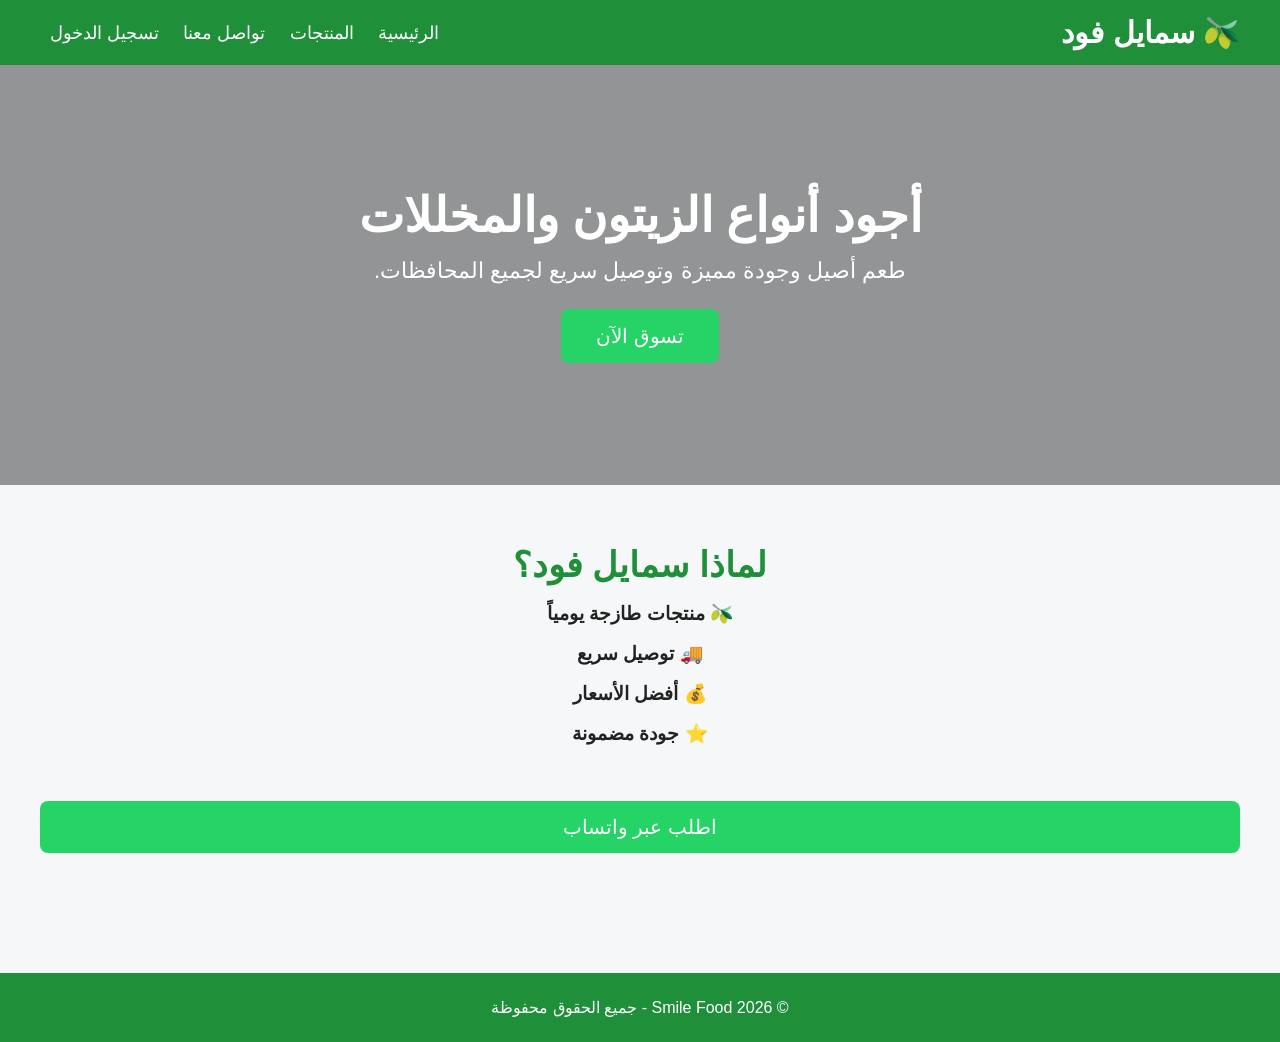
<file: index.html>
<!DOCTYPE html>
<html lang="ar" dir="rtl">
<head>
<meta charset="UTF-8">
<meta name="viewport" content="width=device-width, initial-scale=1.0">
<title>Smile Food | سمايل فود</title>

<link rel="stylesheet" href="style.css">

</head>
<body>

<header>

<div class="logo">
🫒 سمايل فود
</div>

<nav>
<a href="index.html">الرئيسية</a>
<a href="products.html">المنتجات</a>
<a href="contact.html">تواصل معنا</a>
<a href="login.html">تسجيل الدخول</a>
</nav>

</header>

<section class="hero">

<h1>أجود أنواع الزيتون والمخللات</h1>

<p>
طعم أصيل وجودة مميزة وتوصيل سريع لجميع المحافظات.
</p>

<button onclick="location.href='products.html'">
تسوق الآن
</button>

</section>

<section style="padding:60px 20px;text-align:center;">

<h2 style="font-size:35px;color:#1f8f3a;">
لماذا سمايل فود؟
</h2>

<br>

<h3>🫒 منتجات طازجة يومياً</h3>

<br>

<h3>🚚 توصيل سريع</h3>

<br>

<h3>💰 أفضل الأسعار</h3>

<br>

<h3>⭐ جودة مضمونة</h3>

<br><br>

<a class="buy"
href="https://wa.me/201017900660">
اطلب عبر واتساب
</a>

</section>

<footer>

© 2026 Smile Food - جميع الحقوق محفوظة

</footer>

</body>
</html>
</file>
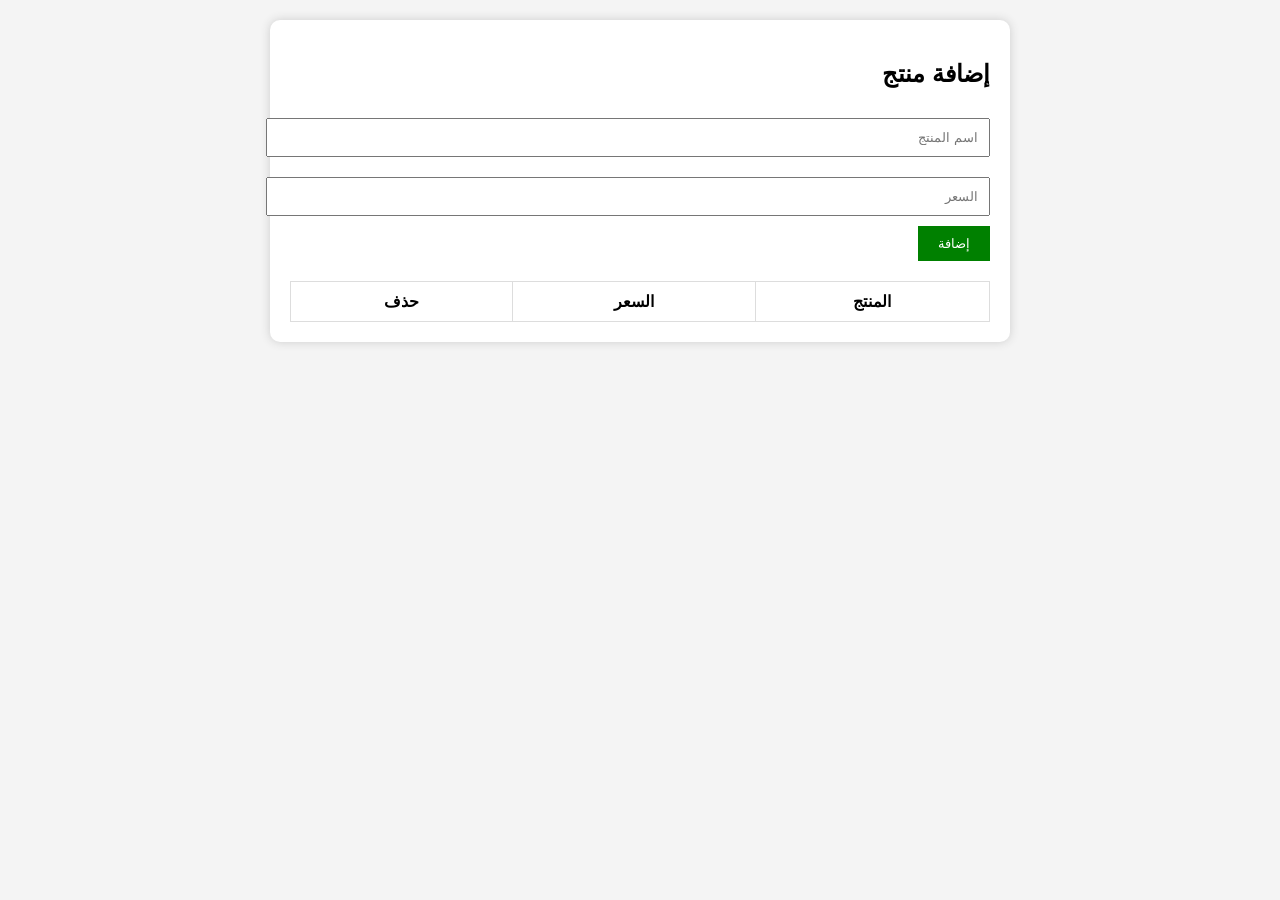
<file: admin.html>
<!DOCTYPE html>
<html lang="ar" dir="rtl">
<head>
<meta charset="UTF-8">
<meta name="viewport" content="width=device-width, initial-scale=1.0">
<title>لوحة التحكم</title>

<style>
body{
font-family:Arial;
background:#f4f4f4;
margin:0;
padding:20px;
direction:rtl;
}
.container{
max-width:700px;
margin:auto;
background:#fff;
padding:20px;
border-radius:10px;
box-shadow:0 0 10px #ccc;
}
input{
width:100%;
padding:10px;
margin:10px 0;
}
button{
padding:10px 20px;
background:green;
color:#fff;
border:none;
cursor:pointer;
}
table{
width:100%;
margin-top:20px;
border-collapse:collapse;
}
th,td{
border:1px solid #ddd;
padding:10px;
text-align:center;
}
</style>

</head>
<body>

<div class="container">

<h2>إضافة منتج</h2>

<input type="text" id="name" placeholder="اسم المنتج">

<input type="number" id="price" placeholder="السعر">

<button onclick="newProduct()">إضافة</button>

<table>

<thead>

<tr>
<th>المنتج</th>
<th>السعر</th>
<th>حذف</th>
</tr>

</thead>

<tbody id="list"></tbody>

</table>

</div>

<script src="script.js"></script>

<script>

function showProducts(){

let products=JSON.parse(localStorage.getItem("products"))||[];

let list=document.getElementById("list");

list.innerHTML="";

products.forEach((p,index)=>{

list.innerHTML+=`
<tr>
<td>${p.name}</td>
<td>${p.price} ج</td>
<td><button onclick="removeProduct(${index})">حذف</button></td>
</tr>
`;

});

}

function newProduct(){

let name=document.getElementById("name").value;

let price=document.getElementById("price").value;

if(name==""||price=="") return alert("أدخل البيانات");

let products=JSON.parse(localStorage.getItem("products"))||[];

products.push({name,price});

localStorage.setItem("products",JSON.stringify(products));

document.getElementById("name").value="";
document.getElementById("price").value="";

showProducts();

}

function removeProduct(index){

let products=JSON.parse(localStorage.getItem("products"))||[];

products.splice(index,1);

localStorage.setItem("products",JSON.stringify(products));

showProducts();

}

showProducts();

</script>

</body>
</html>
</file>
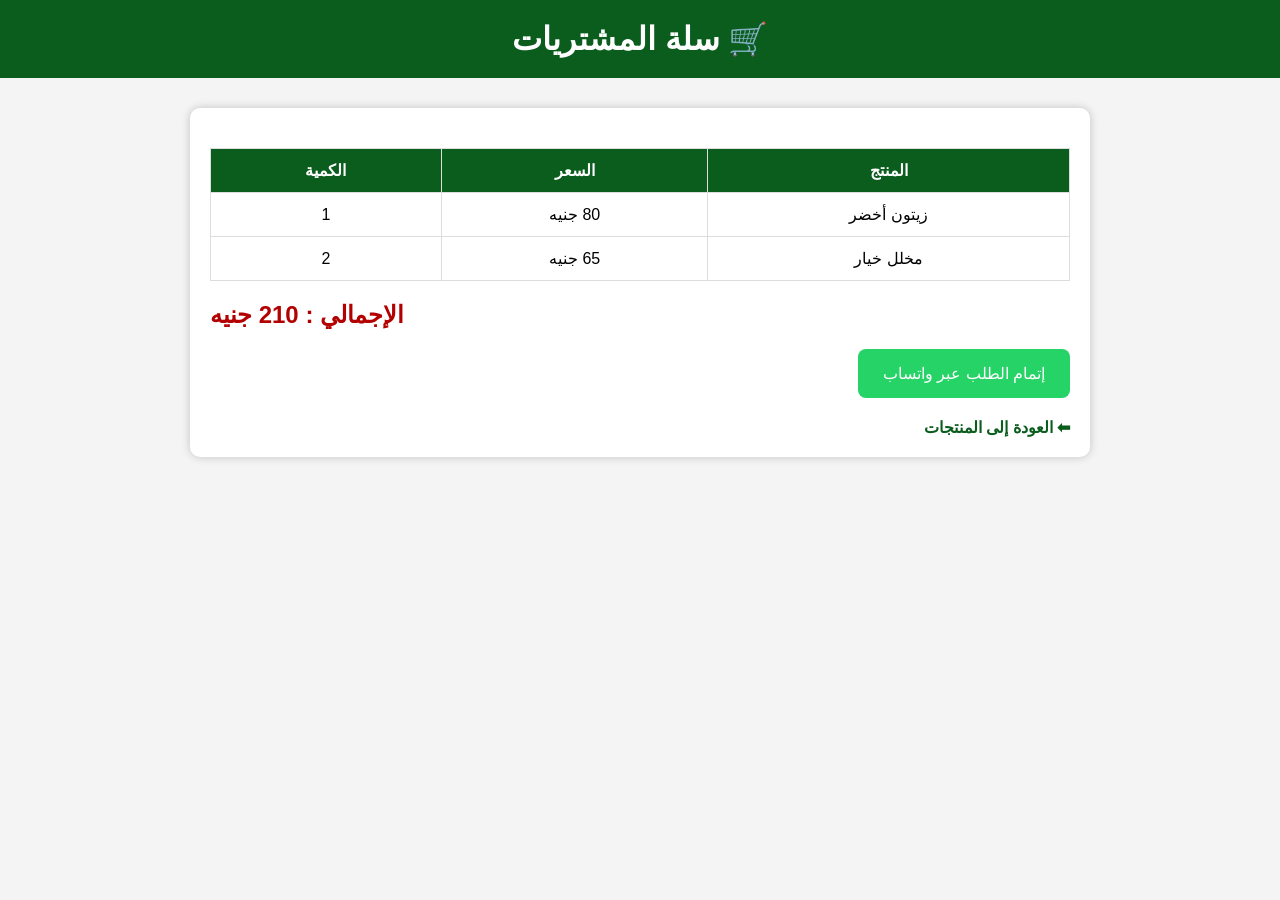
<file: cart.html>
<!DOCTYPE html>
<html lang="ar" dir="rtl">
<head>
<meta charset="UTF-8">
<meta name="viewport" content="width=device-width, initial-scale=1.0">
<title>سلة المشتريات | سمايل فود</title>

<style>
*{
margin:0;
padding:0;
box-sizing:border-box;
font-family:Tahoma,sans-serif;
}

body{
background:#f4f4f4;
}

header{
background:#0b5d1e;
color:#fff;
padding:20px;
text-align:center;
}

.container{
max-width:900px;
margin:30px auto;
background:#fff;
padding:20px;
border-radius:10px;
box-shadow:0 0 10px rgba(0,0,0,.2);
}

table{
width:100%;
border-collapse:collapse;
margin-top:20px;
}

table th,
table td{
border:1px solid #ddd;
padding:12px;
text-align:center;
}

table th{
background:#0b5d1e;
color:#fff;
}

.total{
margin-top:20px;
font-size:24px;
font-weight:bold;
color:#b30000;
text-align:left;
}

.btn{
display:inline-block;
background:#25D366;
color:#fff;
padding:15px 25px;
text-decoration:none;
border-radius:8px;
margin-top:20px;
}

.back{
display:inline-block;
margin-top:20px;
text-decoration:none;
color:#0b5d1e;
font-weight:bold;
}
</style>

</head>

<body>

<header>

<h1>🛒 سلة المشتريات</h1>

</header>

<div class="container">

<table>

<tr>

<th>المنتج</th>

<th>السعر</th>

<th>الكمية</th>

</tr>

<tr>

<td>زيتون أخضر</td>

<td>80 جنيه</td>

<td>1</td>

</tr>

<tr>

<td>مخلل خيار</td>

<td>65 جنيه</td>

<td>2</td>

</tr>

</table>

<p class="total">

الإجمالي : 210 جنيه

</p>

<a class="btn"
href="https://wa.me/201017900660?text=أرغب في إتمام الطلب">
إتمام الطلب عبر واتساب
</a>

<br>

<a class="back" href="products.html">
⬅ العودة إلى المنتجات
</a>

</div>

</body>
</html>
</file>
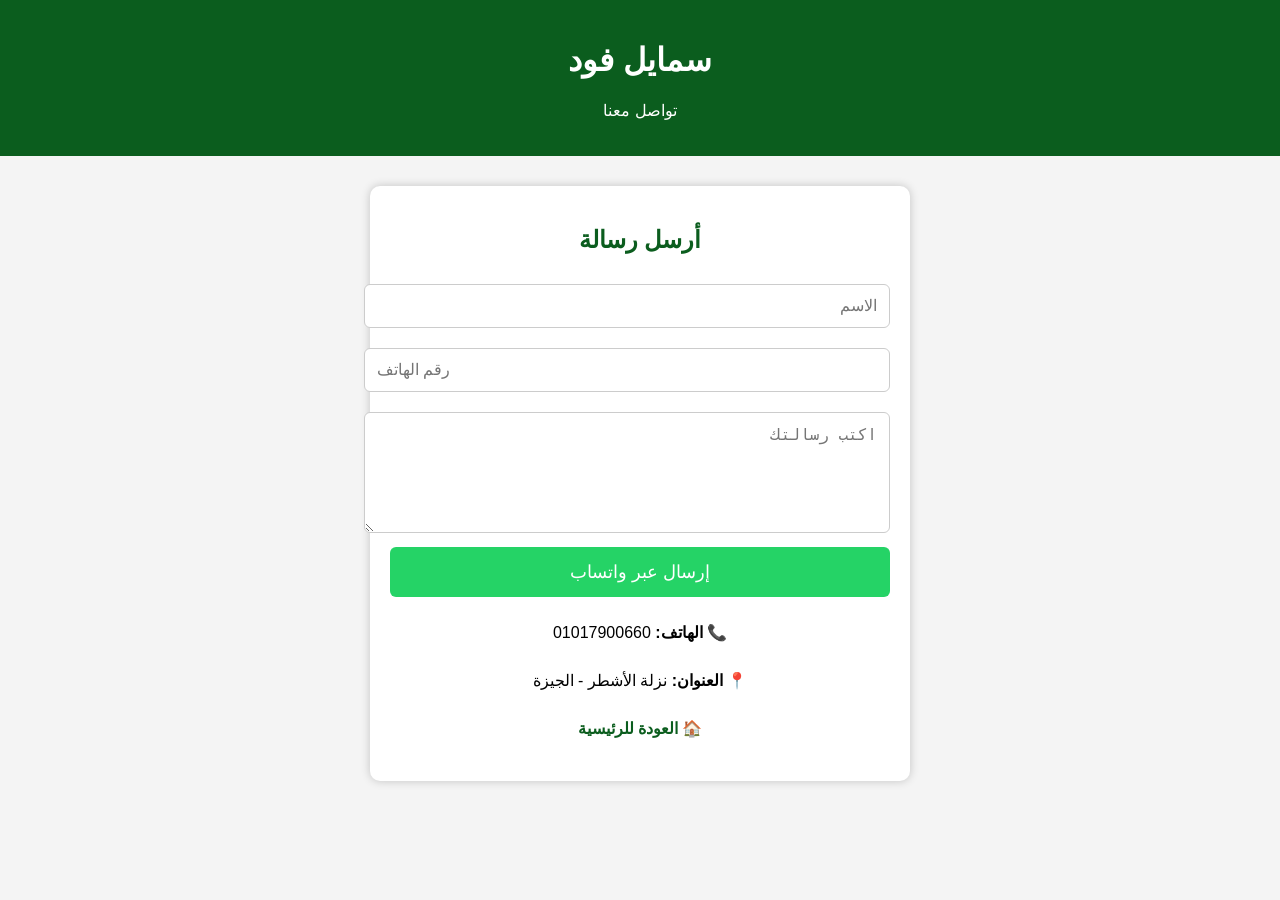
<file: contact.html>
<!DOCTYPE html>
<html lang="ar" dir="rtl">
<head>
<meta charset="UTF-8">
<meta name="viewport" content="width=device-width, initial-scale=1.0">
<title>تواصل معنا | سمايل فود</title>

<style>
body{
    margin:0;
    font-family:Tahoma,Arial,sans-serif;
    background:#f4f4f4;
}

header{
    background:#0b5d1e;
    color:white;
    text-align:center;
    padding:20px;
}

.container{
    width:90%;
    max-width:500px;
    margin:30px auto;
    background:white;
    padding:20px;
    border-radius:10px;
    box-shadow:0 0 10px rgba(0,0,0,.2);
}

h2{
    text-align:center;
    color:#0b5d1e;
}

input,textarea{
    width:100%;
    padding:12px;
    margin:10px 0;
    border:1px solid #ccc;
    border-radius:6px;
    font-size:16px;
}

button{
    width:100%;
    padding:14px;
    background:#25D366;
    color:white;
    border:none;
    border-radius:6px;
    font-size:18px;
    cursor:pointer;
}

button:hover{
    background:#1da851;
}

.info{
    margin-top:20px;
    text-align:center;
    line-height:2;
}

a{
    color:#0b5d1e;
    text-decoration:none;
    font-weight:bold;
}
</style>

</head>

<body>

<header>
<h1>سمايل فود</h1>
<p>تواصل معنا</p>
</header>

<div class="container">

<h2>أرسل رسالة</h2>

<input type="text" placeholder="الاسم">

<input type="tel" placeholder="رقم الهاتف">

<textarea rows="5" placeholder="اكتب رسالتك"></textarea>

<button onclick="window.open('https://wa.me/201017900660','_blank')">
إرسال عبر واتساب
</button>

<div class="info">

<p><strong>📞 الهاتف:</strong> 01017900660</p>

<p><strong>📍 العنوان:</strong> نزلة الأشطر - الجيزة</p>

<p>
<a href="index.html">🏠 العودة للرئيسية</a>
</p>

</div>

</div>

</body>
</html>
</file>
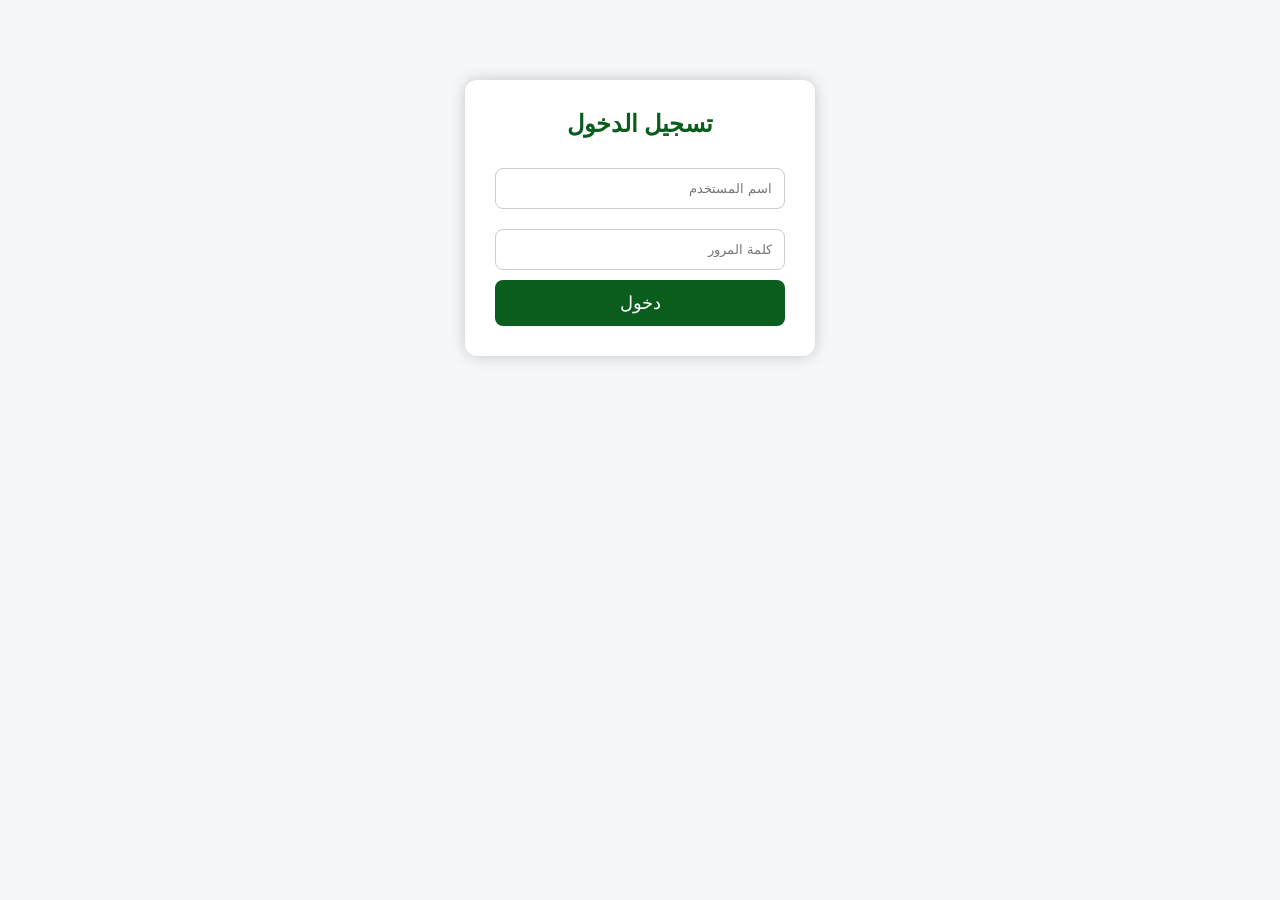
<file: login.html>
<!DOCTYPE html>
<html lang="ar" dir="rtl">
<head>
<meta charset="UTF-8">
<meta name="viewport" content="width=device-width, initial-scale=1.0">
<title>تسجيل الدخول - سمايل فود</title>

<link rel="stylesheet" href="style.css">

<style>
.login-box{
width:350px;
margin:80px auto;
background:#fff;
padding:30px;
border-radius:12px;
box-shadow:0 0 15px rgba(0,0,0,.2);
}

.login-box h2{
text-align:center;
margin-bottom:20px;
color:#0b5d1e;
}

.login-box input{
width:100%;
padding:12px;
margin:10px 0;
border:1px solid #ccc;
border-radius:8px;
}

.login-box button{
width:100%;
padding:12px;
background:#0b5d1e;
color:#fff;
border:none;
border-radius:8px;
font-size:18px;
cursor:pointer;
}

.login-box button:hover{
background:#084716;
}
</style>

</head>

<body>

<div class="login-box">

<h2>تسجيل الدخول</h2>

<input type="text" id="user" placeholder="اسم المستخدم">

<input type="password" id="pass" placeholder="كلمة المرور">

<button onclick="login()">دخول</button>

</div>

<script>

function login(){

var user=document.getElementById("user").value;
var pass=document.getElementById("pass").value;

if(user=="admin" && pass=="1234"){
window.location.href="products.html";
}else{
alert("اسم المستخدم أو كلمة المرور غير صحيحة");
}

}

</script>

</body>
</html>
</file>
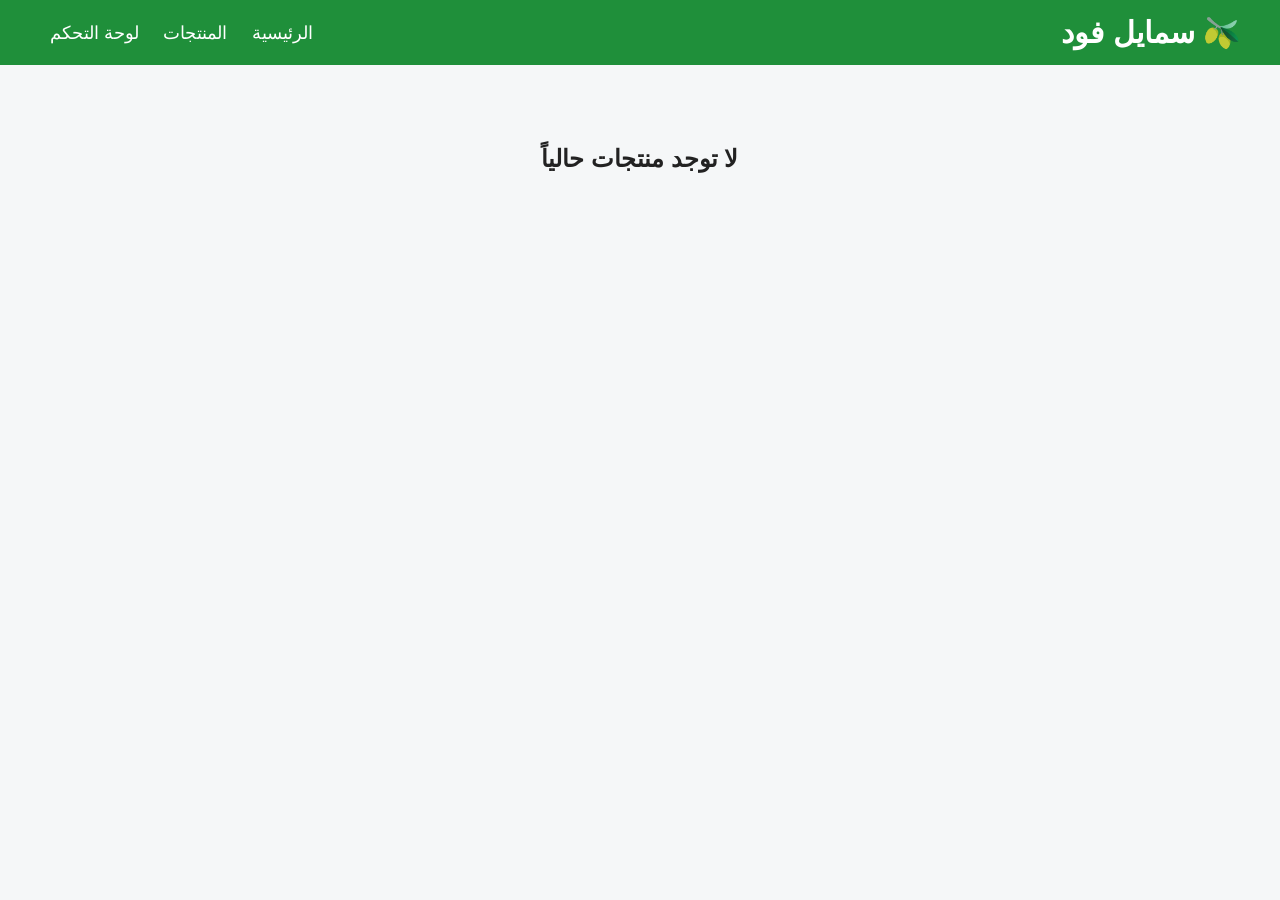
<file: products.html>
<!DOCTYPE html>
<html lang="ar" dir="rtl">
<head>
<meta charset="UTF-8">
<meta name="viewport" content="width=device-width, initial-scale=1.0">
<title>منتجات سمايل فود</title>

<link rel="stylesheet" href="style.css">

<style>
.products{
display:grid;
grid-template-columns:repeat(auto-fit,minmax(250px,1fr));
gap:20px;
padding:30px;
}

.card{
background:#fff;
border-radius:12px;
box-shadow:0 0 10px rgba(0,0,0,.15);
padding:20px;
text-align:center;
}

.card img{
width:100%;
height:200px;
object-fit:cover;
border-radius:10px;
}

.card h3{
margin:15px 0;
}

.price{
color:#c40000;
font-size:24px;
font-weight:bold;
}

.buy{
display:block;
margin-top:15px;
background:#25D366;
color:white;
padding:12px;
border-radius:8px;
text-decoration:none;
font-size:18px;
}
</style>

</head>

<body>

<header>
<div class="logo">🫒 سمايل فود</div>

<nav>
<a href="index.html">الرئيسية</a>
<a href="products.html">المنتجات</a>
<a href="admin.html">لوحة التحكم</a>
</nav>

</header>

<section class="products" id="products">
</section>

<script>
let products = JSON.parse(localStorage.getItem("products")) || [];

let container = document.getElementById("products");

if(products.length === 0){
container.innerHTML = "<h2 style='text-align:center;width:100%;'>لا توجد منتجات حالياً</h2>";
}else{

products.forEach(product=>{

container.innerHTML += `
<div class="card">
<img src="${product.image || 'https://via.placeholder.com/300x200?text=Smile+Food'}">
<h3>${product.name}</h3>
<p class="price">${product.price} جنيه</p>
<a class="buy" href="https://wa.me/201017900660?text=أريد طلب ${product.name}">
اطلب عبر واتساب
</a>
</div>
`;

});

}
</script>

</body>
</html>
</file>
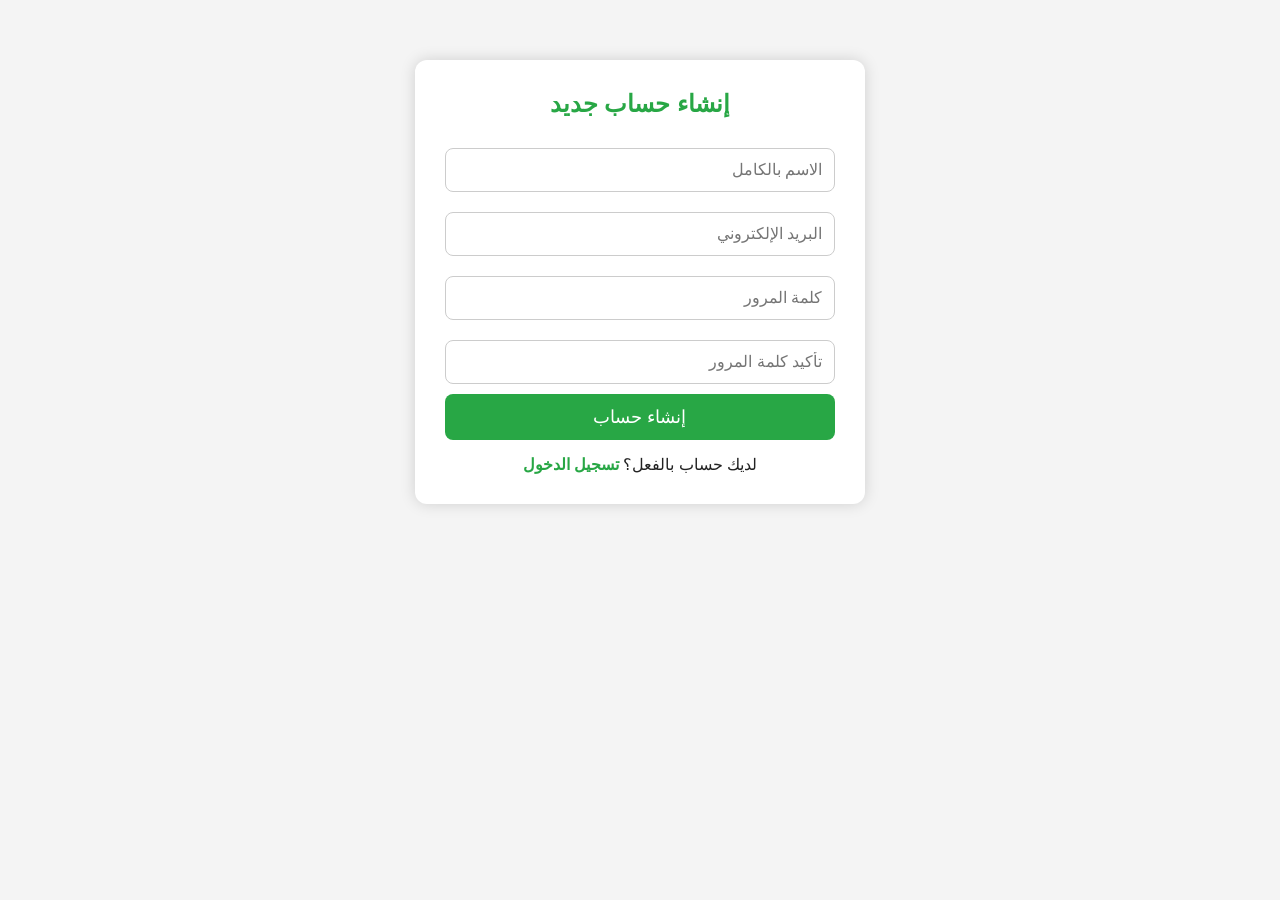
<file: register.html>
<!DOCTYPE html>
<html lang="ar" dir="rtl">
<head>
<meta charset="UTF-8">
<meta name="viewport" content="width=device-width, initial-scale=1.0">
<title>إنشاء حساب | سمايل فود</title>

<link rel="stylesheet" href="style.css">

<style>
body{
font-family:Arial,sans-serif;
background:#f4f4f4;
direction:rtl;
}

.container{
width:90%;
max-width:450px;
margin:60px auto;
background:#fff;
padding:30px;
border-radius:12px;
box-shadow:0 0 15px rgba(0,0,0,.15);
}

h2{
text-align:center;
color:#28a745;
margin-bottom:20px;
}

input{
width:100%;
padding:12px;
margin:10px 0;
border:1px solid #ccc;
border-radius:8px;
font-size:16px;
}

button{
width:100%;
padding:12px;
background:#28a745;
color:#fff;
border:none;
border-radius:8px;
font-size:18px;
cursor:pointer;
}

button:hover{
background:#218838;
}

p{
text-align:center;
margin-top:15px;
}

a{
color:#28a745;
text-decoration:none;
font-weight:bold;
}
</style>

</head>
<body>

<div class="container">

<h2>إنشاء حساب جديد</h2>

<form onsubmit="register(event)">

<input type="text" id="name" placeholder="الاسم بالكامل" required>

<input type="email" id="email" placeholder="البريد الإلكتروني" required>

<input type="password" id="password" placeholder="كلمة المرور" required>

<input type="password" id="confirm" placeholder="تأكيد كلمة المرور" required>

<button type="submit">إنشاء حساب</button>

</form>

<p>
لديك حساب بالفعل؟
<a href="login.html">تسجيل الدخول</a>
</p>

</div>

<script>
function register(event){

event.preventDefault();

let name=document.getElementById("name").value;
let email=document.getElementById("email").value;
let password=document.getElementById("password").value;
let confirm=document.getElementById("confirm").value;

if(password!==confirm){
alert("كلمة المرور غير متطابقة");
return;
}

let users=JSON.parse(localStorage.getItem("users"))||[];

users.push({
name:name,
email:email,
password:password
});

localStorage.setItem("users",JSON.stringify(users));

alert("تم إنشاء الحساب بنجاح");

window.location.href="login.html";

}
</script>

</body>
  </html>
</file>
<file: style.css>
*{
margin:0;
padding:0;
box-sizing:border-box;
font-family:Arial,sans-serif;
}

body{
background:#f5f7f8;
direction:rtl;
color:#222;
}

header{
background:#1f8f3a;
padding:15px 40px;
display:flex;
justify-content:space-between;
align-items:center;
position:sticky;
top:0;
}

.logo{
font-size:30px;
font-weight:bold;
color:#fff;
}

nav a{
color:#fff;
text-decoration:none;
margin:0 10px;
font-size:18px;
transition:.3s;
}

nav a:hover{
color:#ffe082;
}

.hero{
height:420px;
background:linear-gradient(rgba(0,0,0,.4),rgba(0,0,0,.4)),
url("https://images.unsplash.com/photo-1542838132-92c53300491e?w=1600") center/cover;
display:flex;
justify-content:center;
align-items:center;
flex-direction:column;
text-align:center;
color:#fff;
}

.hero h1{
font-size:48px;
margin-bottom:15px;
}

.hero p{
font-size:22px;
margin-bottom:25px;
}

.hero button{
background:#25D366;
color:#fff;
padding:15px 35px;
border:none;
border-radius:8px;
font-size:20px;
cursor:pointer;
}

.products{
width:90%;
margin:50px auto;
display:grid;
grid-template-columns:repeat(auto-fit,minmax(260px,1fr));
gap:25px;
}

.card{
background:#fff;
border-radius:15px;
overflow:hidden;
box-shadow:0 5px 15px rgba(0,0,0,.15);
transition:.3s;
}

.card:hover{
transform:translateY(-8px);
}

.card img{
width:100%;
height:220px;
object-fit:cover;
}

.card h3{
padding:15px;
font-size:24px;
}

.price{
color:#c40000;
font-size:28px;
font-weight:bold;
padding:0 15px;
}

.buy{
display:block;
margin:20px;
text-align:center;
background:#25D366;
color:#fff;
padding:14px;
text-decoration:none;
border-radius:8px;
font-size:20px;
}

footer{
background:#1f8f3a;
color:#fff;
text-align:center;
padding:25px;
margin-top:40px;
}
</file>
